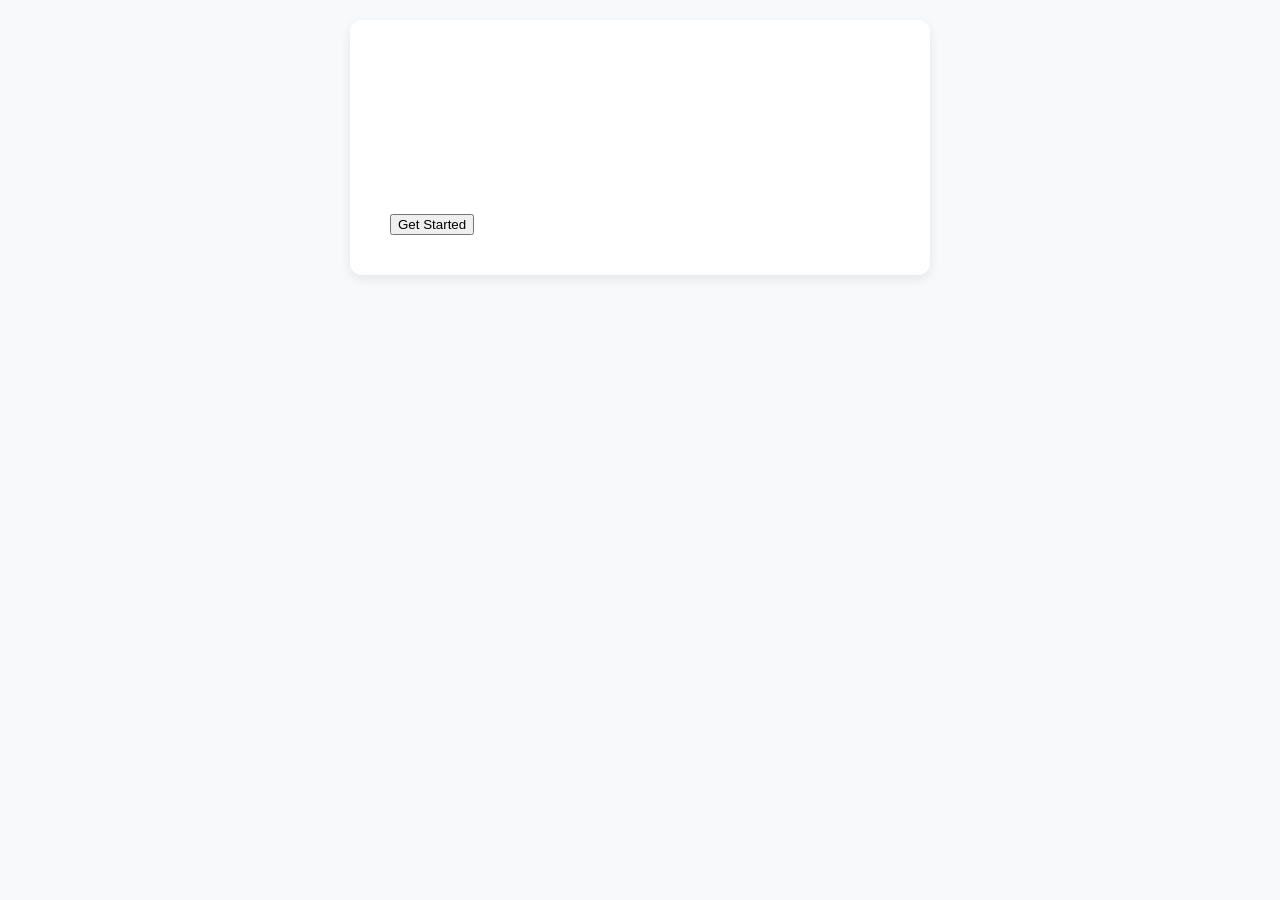
<file: index.html>
<!DOCTYPE html>
<html lang="en">
<head>
  <meta charset="UTF-8" />
  <meta name="viewport" content="width=device-width, initial-scale=1.0, maximum-scale=1, user-scalable=no" />
  <title>WeConnect Splash</title>
  <link rel="stylesheet" href="css/styles.css">
</head>
<body>
  <div class="container">
    <video autoplay muted loop playsinline>
      <source src="https://weconnect-ph.online/main/assets/banner.webm" type="video/webm" />
      Your browser does not support HTML5 video.
    </video>
    <div class="overlay">
      <button class="button" onclick="location.href='signup.html';">Get Started</button>
    </div>
  </div>
</body>
</html>
</file>
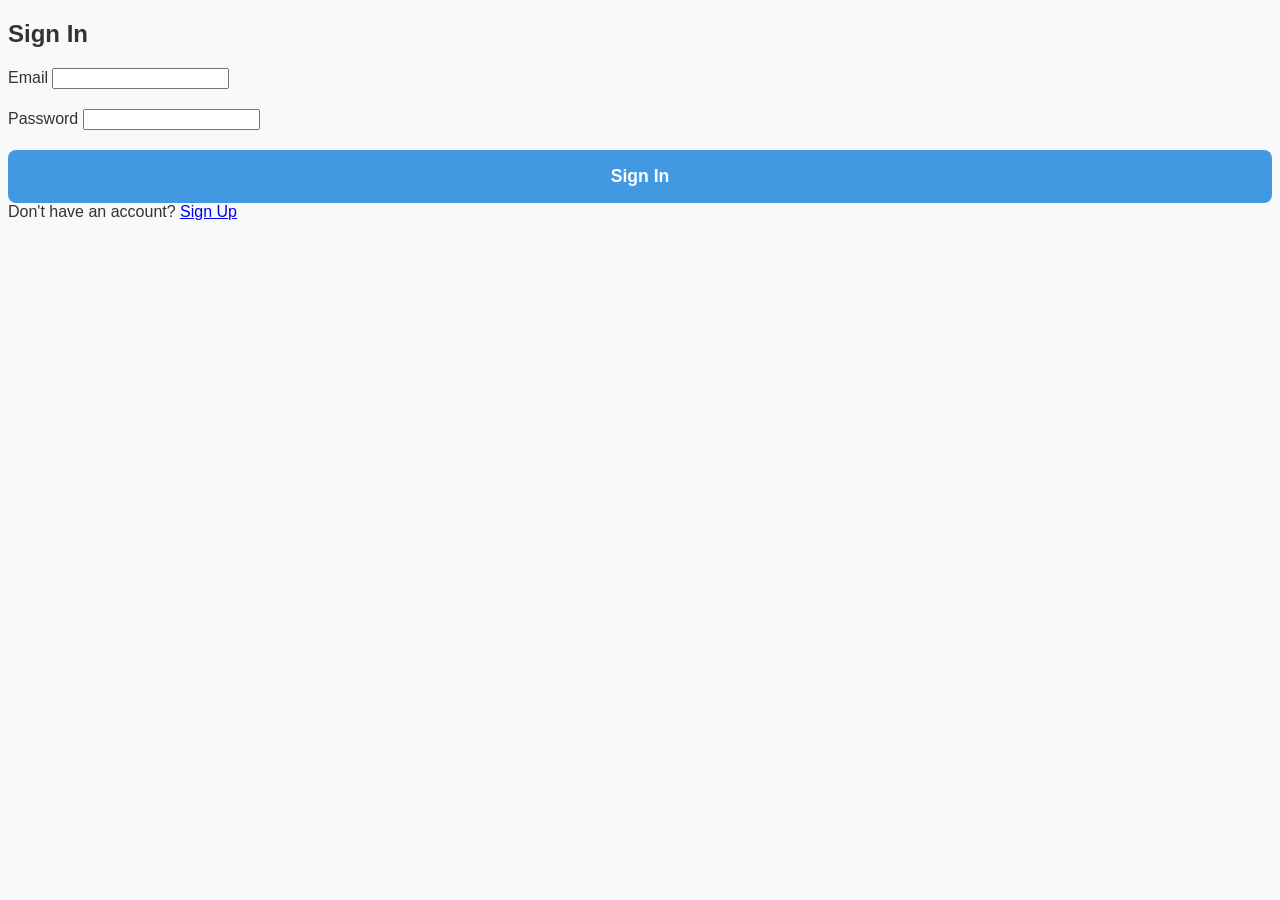
<file: signin.html>
<!DOCTYPE html>
<html lang="en">
<head>
    <meta charset="UTF-8">
    <meta name="viewport" content="width=device-width, initial-scale=1.0">
    <title>Sign In</title>
    <link rel="stylesheet" href="css/styles.css">
    <script src="js/firebase-config.js"></script>
</head>
<body class="auth-page">
    <div class="auth-container">
        <h2>Sign In</h2>
        <form id="signin-form">
            <div class="input-group">
                <label for="email">Email</label>
                <input type="email" id="email" name="email" required>
            </div>
            <div class="input-group">
                <label for="password">Password</label>
                <input type="password" id="password" name="password" required>
            </div>
            <button type="submit" class="auth-button">Sign In</button>
        </form>
        <div class="switch-link">
            Don't have an account? <a href="signup.html">Sign Up</a>
        </div>
    </div>
</body>
</html>
</file>
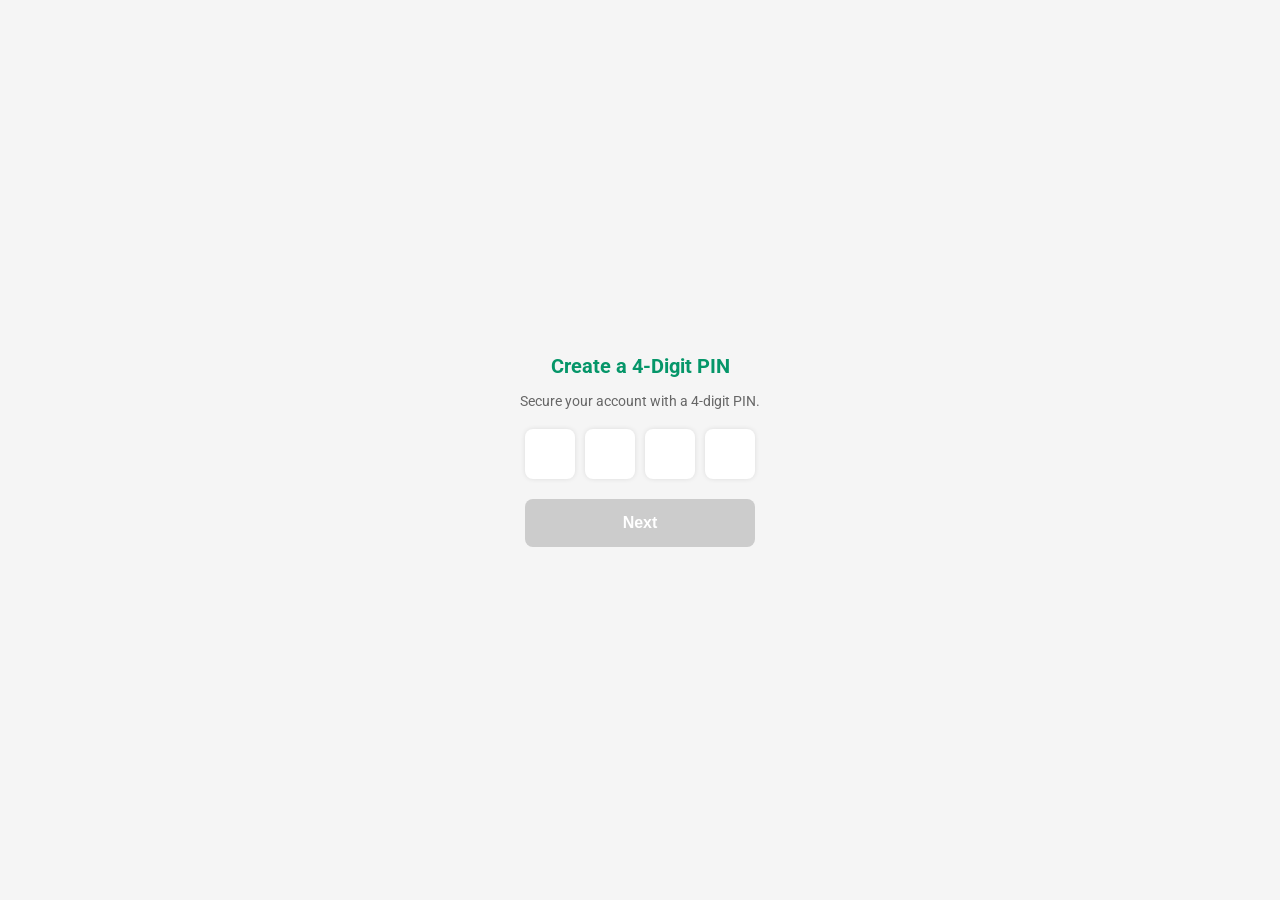
<file: old-html/create-pin.html>
<!DOCTYPE html>
<html lang="en">
<head>
    <meta charset="UTF-8">
    <meta name="viewport" content="width=device-width, initial-scale=1.0, user-scalable=no">
    <title>WeConnect - Create & Confirm PIN</title>
    <link href="https://fonts.googleapis.com/css2?family=Roboto:wght@300;400;700&display=swap" rel="stylesheet">
    <style>
        * { margin: 0; padding: 0; box-sizing: border-box; }
        body {
            font-family: 'Roboto', sans-serif;
            background-color: #f5f5f5;
            min-height: 100vh;
            display: flex;
            justify-content: center;
            align-items: center;
            padding: 20px;
        }
        .container {
            text-align: center;
            width: 100%;
            max-width: 400px;
        }
        h1 {
            font-size: 20px;
            color: #059669;
            margin-bottom: 15px;
        }
        .pin-info {
            font-size: 14px;
            color: #666;
            margin-bottom: 20px;
        }
        .pin-row {
            display: flex;
            justify-content: center;
            gap: 10px;
            margin-bottom: 20px;
        }
        .pin-input {
            width: 50px;
            height: 50px;
            font-size: 20px;
            text-align: center;
            border: none;
            border-radius: 8px;
            box-shadow: 0 0 5px rgba(0, 0, 0, 0.1);
            outline: none;
            transition: box-shadow 0.3s, background-color 0.3s;
        }
        .pin-input:focus {
            box-shadow: 0 0 5px rgba(5, 150, 105, 0.5);
            background-color: #f0fdf4;
        }
        .btn {
            background-color: #059669;
            color: white;
            border: none;
            padding: 15px 20px;
            border-radius: 8px;
            cursor: pointer;
            font-size: 16px;
            font-weight: 700;
            transition: background-color 0.3s, transform 0.2s;
            width: 100%;
            max-width: 230px;
        }
        .btn:hover {
            background-color: #047857; /* Darker green hover effect */
            transform: scale(1.02);
        }
        .btn:disabled {
            background-color: #ccc;
            cursor: not-allowed;
        }
    </style>
</head>
<body>
    <div class="container" id="createPinContainer">
        <h1>Create a 4-Digit PIN</h1>
        <p class="pin-info">Secure your account with a 4-digit PIN.</p>
        <div class="pin-row">
            <input class="pin-input" type="password" maxlength="1" inputmode="numeric" pattern="[0-9]*">
            <input class="pin-input" type="password" maxlength="1" inputmode="numeric" pattern="[0-9]*">
            <input class="pin-input" type="password" maxlength="1" inputmode="numeric" pattern="[0-9]*">
            <input class="pin-input" type="password" maxlength="1" inputmode="numeric" pattern="[0-9]*">
        </div>
        <button id="createPinBtn" class="btn" disabled>Next</button>
    </div>

    <div class="container" id="confirmPinContainer" style="display: none;">
        <h1>Confirm your 4-Digit PIN</h1>
        <p class="pin-info">Re-enter the PIN you created.</p>
        <div class="pin-row">
            <input class="pin-input" type="password" maxlength="1" inputmode="numeric" pattern="[0-9]*">
            <input class="pin-input" type="password" maxlength="1" inputmode="numeric" pattern="[0-9]*">
            <input class="pin-input" type="password" maxlength="1" inputmode="numeric" pattern="[0-9]*">
            <input class="pin-input" type="password" maxlength="1" inputmode="numeric" pattern="[0-9]*">
        </div>
        <button id="confirmPinBtn" class="btn" disabled>Confirm PIN</button>
    </div>

    <script>
        const createPinContainer = document.getElementById('createPinContainer');
        const confirmPinContainer = document.getElementById('confirmPinContainer');

        const createPins = [...createPinContainer.querySelectorAll('.pin-input')];
        const confirmPins = [...confirmPinContainer.querySelectorAll('.pin-input')];
        const createPinBtn = document.getElementById('createPinBtn');
        const confirmPinBtn = document.getElementById('confirmPinBtn');

        let createdPIN = "";
        let confirmedPIN = "";

        // Function to handle PIN input flow
        function handleInput(pins, callback) {
            pins.forEach((p, i) => {
                p.addEventListener('input', () => {
                    if (p.value.length === 1 && i < pins.length - 1) {
                        pins[i + 1].focus();
                    }
                    callback();
                });
                p.addEventListener('keydown', (e) => {
                    if (e.key === 'Backspace' && !p.value && i > 0) {
                        pins[i - 1].focus();
                    }
                });
            });
        }

        // Check created PIN
        handleInput(createPins, () => {
            createdPIN = createPins.map(p => p.value).join('');
            createPinBtn.disabled = createdPIN.length !== 4;
        });

        // Check confirmed PIN
        handleInput(confirmPins, () => {
            confirmedPIN = confirmPins.map(p => p.value).join('');
            confirmPinBtn.disabled = confirmedPIN.length !== 4;
        });

        // Proceed to Confirm PIN screen
        createPinBtn.addEventListener('click', () => {
            if (createdPIN.length === 4) {
                createPinContainer.style.display = 'none';
                confirmPinContainer.style.display = 'block';
            }
        });

        // Confirm the PIN
        confirmPinBtn.addEventListener('click', () => {
            if (createdPIN === confirmedPIN) {
                alert('PIN successfully set!');
                window.location.href = "success.html";
            } else {
                alert('PINs do not match. Please try again.');
                confirmPins.forEach(p => (p.value = ""));
                confirmPins[0].focus();
            }
        });
    </script>
</body>
</html>
</file>
<file: css/styles.css>
/* Global Styles */
body {
  font-family: 'Segoe UI', Tahoma, Geneva, Verdana, sans-serif;
  background-color: #f7f9fb;
  color: #333;
}

.container {
  background-color: #fff;
  border-radius: 12px;
  box-shadow: 0 4px 12px rgba(0, 0, 0, 0.08);
  padding: 40px;
  max-width: 500px; /* Increased max-width for both forms */
  margin: 20px auto;
}

h1 {
  font-size: 2.2rem;
  font-weight: 700;
  margin-bottom: 20px;
  color: #2d3748;
}

p.subtitle {
  font-size: 1.1rem;
  color: #718096;
  margin-bottom: 30px;
}

/* Form Styles */
form {
  display: flex;
  flex-direction: column;
  gap: 20px;
}

.input-container {
  position: relative;
}

.input-container input {
  width: 100%;
  padding: 16px 20px;
  border: 2px solid #e2e8f0;
  border-radius: 8px;
  font-size: 1rem;
  color: #4a5568;
  background-color: #f7f9fb;
  transition: border-color 0.2s ease-in-out;
}

.input-container input::placeholder {
  color: #a0aec0;
}

.input-container input:focus {
  outline: none;
  border-color: #4299e1;
  box-shadow: 0 0 0 2px rgba(66, 153, 225, 0.2);
}

button[type="submit"] {
  width: 100%;
  padding: 16px 20px;
  background-color: #4299e1;
  color: #fff;
  border: none;
  border-radius: 8px;
  font-size: 1.1rem;
  font-weight: 600;
  cursor: pointer;
  transition: background-color 0.3s ease;
}

button[type="submit"]:hover {
  background-color: #2b6cb0;
}

button[type="submit"]:active {
  transform: scale(0.98);
}

button[type="submit"]:disabled {
  background-color: #cbd5e0;
  cursor: not-allowed;
}

.links {
  margin-top: 30px;
  font-size: 1rem;
  color: #718096;
  text-align: center;
}

.links a {
  color: #4299e1;
  text-decoration: none;
  font-weight: 500;
}

.links a:hover {
  text-decoration: underline;
}

/* Logo Styles */
.logo img {
    width: 200px; /* Adjust the width as needed */
    height: auto;
    margin-bottom: 20px; /* Adjust the margin as needed */
}
</file>
